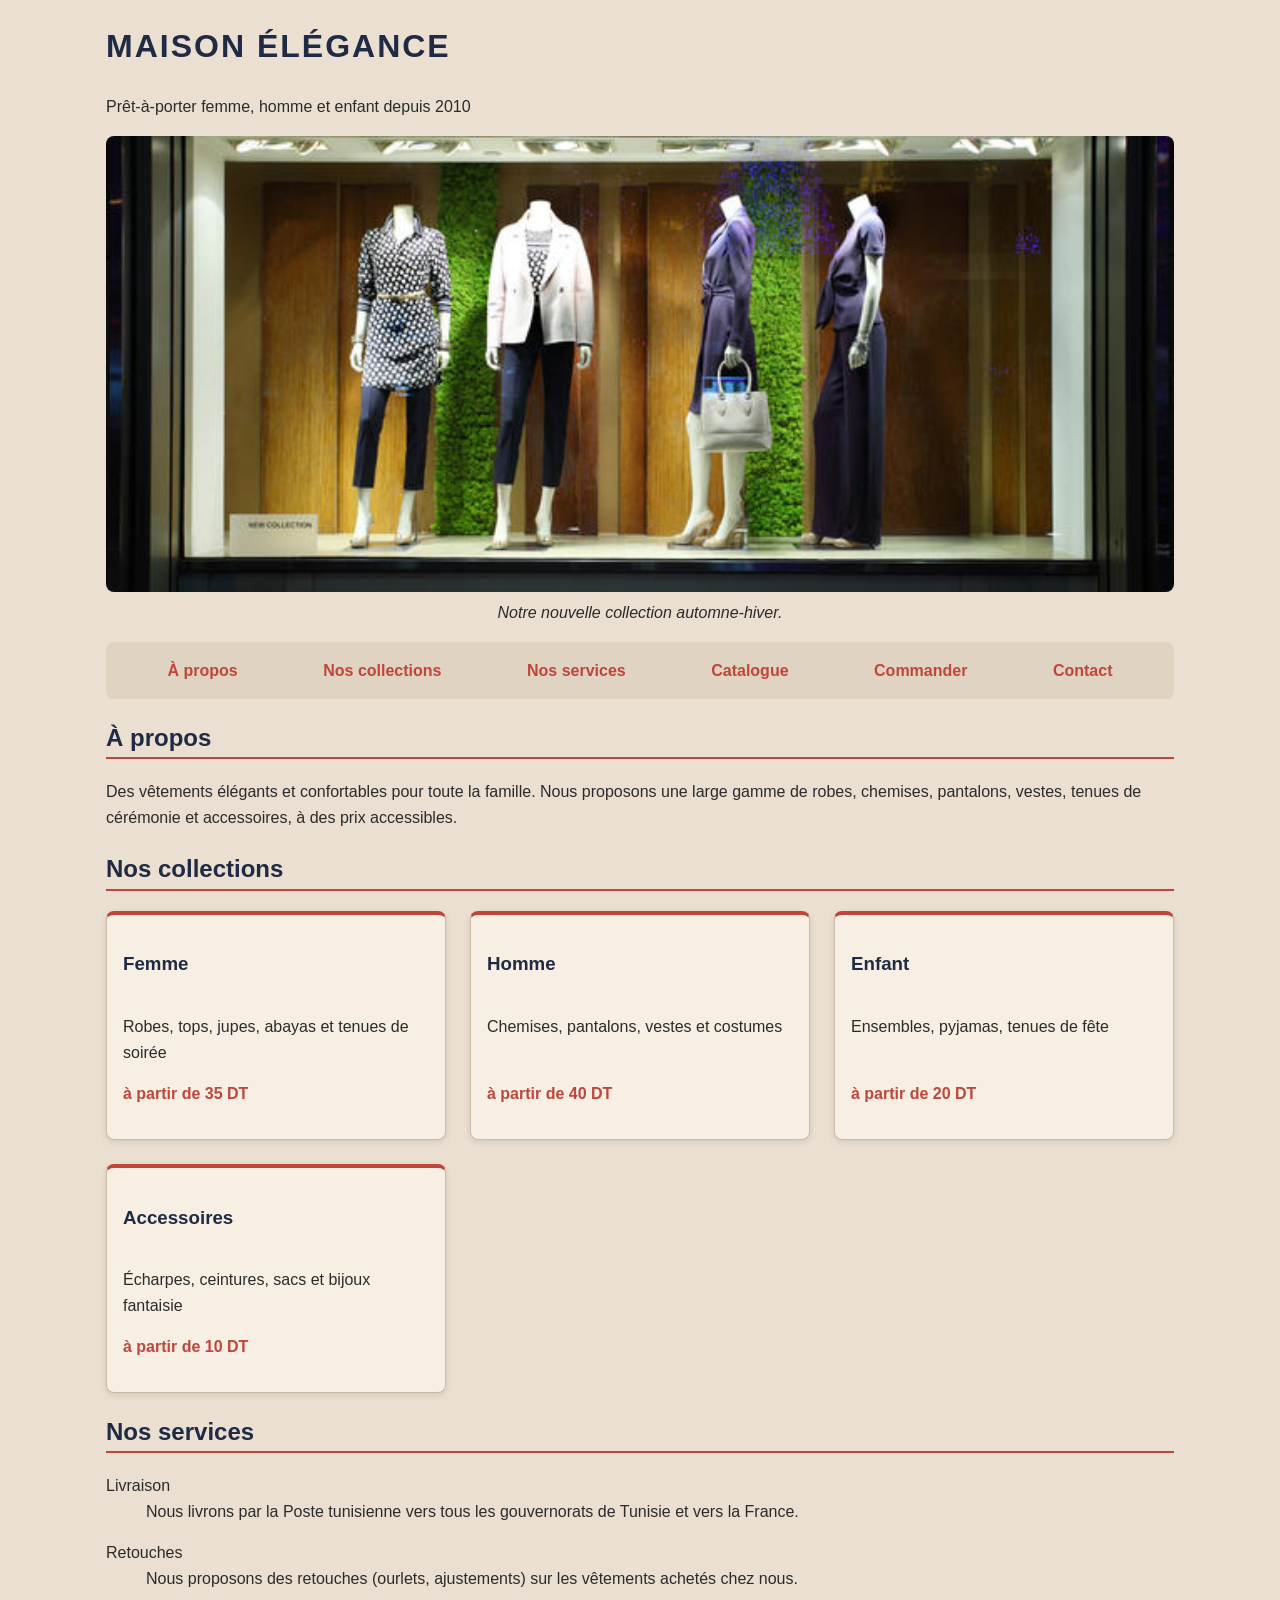
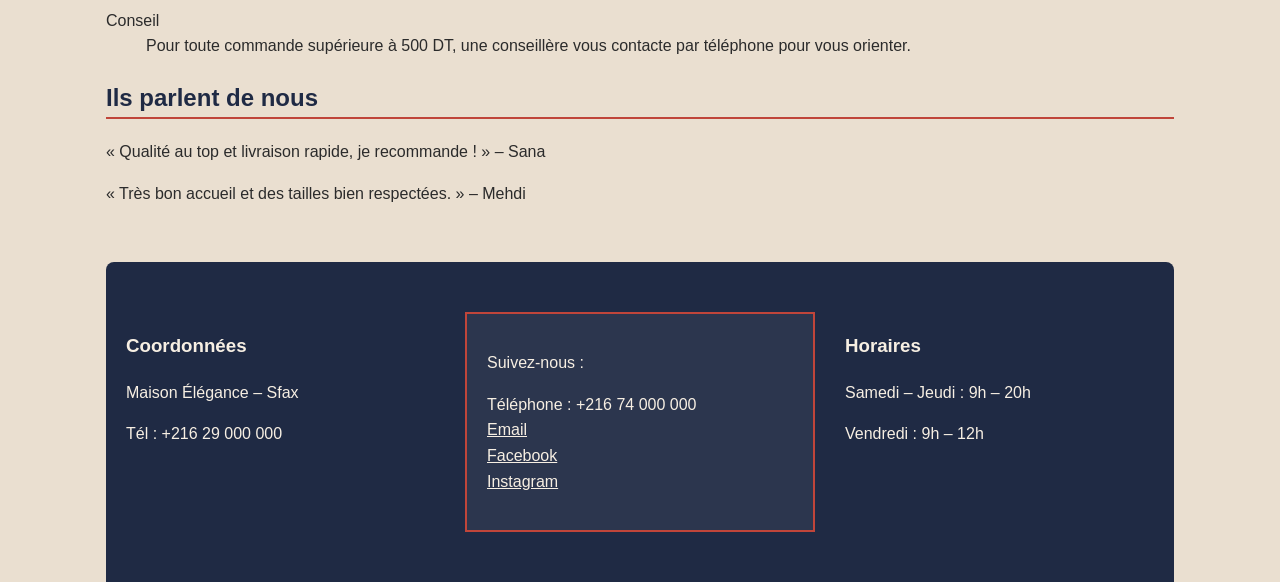
<file: index.html>
<!DOCTYPE html>
<html lang="fr">
<head>
    <meta charset="UTF-8">
    <meta name="viewport" content="width=device-width, initial-scale=1.0">
    <title>Maison Élégance – Prêt-à-porter tunisien</title>
    <link rel="stylesheet" href="style.css">
</head>
<body>
    <header>
        <h1>Maison Élégance</h1>
        <p>Prêt-à-porter femme, homme et enfant depuis 2010</p>

        <figure>
            <img src="vitrine2.jpg" alt="Boutique de vêtements avec robes, chemises et vestes sur cintres">
            <figcaption>Notre nouvelle collection automne-hiver.</figcaption>
        </figure>
    </header>

    <nav>
        <ul>
            <li><a href="#apropos">À propos</a></li>
            <li><a href="#produits">Nos collections</a></li>
            <li><a href="#services">Nos services</a></li>
            <li><a href="catalogue.html">Catalogue</a></li>
            <li><a href="commande.html">Commander</a></li>
            <li><a href="#contact">Contact</a></li>
        </ul>
    </nav>

    <main>
        <section id="apropos">
            <h2>À propos</h2>
            <p>
                Des vêtements élégants et confortables pour toute la famille.
                Nous proposons une large gamme de robes, chemises, pantalons,
                vestes, tenues de cérémonie et accessoires, à des prix accessibles.
            </p>
        </section>

        <section id="produits">
            <h2>Nos collections</h2>
            <ul class="grille-produits">
                <li class="carte">
                    <h3>Femme</h3>
                    <p>Robes, tops, jupes, abayas et tenues de soirée</p>
                    <p class="prix">à partir de 35 DT</p>
                </li>
                <li class="carte">
                    <h3>Homme</h3>
                    <p>Chemises, pantalons, vestes et costumes</p>
                    <p class="prix">à partir de 40 DT</p>
                </li>
                <li class="carte">
                    <h3>Enfant</h3>
                    <p>Ensembles, pyjamas, tenues de fête</p>
                    <p class="prix">à partir de 20 DT</p>
                </li>
                <li class="carte">
                    <h3>Accessoires</h3>
                    <p>Écharpes, ceintures, sacs et bijoux fantaisie</p>
                    <p class="prix">à partir de 10 DT</p>
                </li>
            </ul>
        </section>

        <section id="services">
            <h2>Nos services</h2>
            <dl>
                <dt>Livraison</dt>
                <dd>Nous livrons par la Poste tunisienne vers tous les gouvernorats de Tunisie et vers la France.</dd>
            </dl>
            <dl>
                <dt>Retouches</dt>
                <dd>Nous proposons des retouches (ourlets, ajustements) sur les vêtements achetés chez nous.</dd>
            </dl>
            <dl>
                <dt>Conseil</dt>
                <dd>Pour toute commande supérieure à 500 DT, une conseillère vous contacte par téléphone pour vous orienter.</dd>
            </dl>
        </section>

        <section id="temoignages">
            <h2>Ils parlent de nous</h2>
            <p>« Qualité au top et livraison rapide, je recommande ! » – Sana</p>
            <p>« Très bon accueil et des tailles bien respectées. » – Mehdi</p>
        </section>
    </main>

    <footer>
        <div id="contact">
            <div>
                <h3>Coordonnées</h3>
                <p>Maison Élégance – Sfax</p>
                <p>Tél : +216 29 000 000</p>
            </div>
            <div class="carte-info">
                <p>Suivez-nous :</p>
                <ul>
                    <li>Téléphone : +216 74 000 000</li>
                    <li><a href="mailto:contact@exemple.tn">Email</a></li>
                    <li><a href="https://www.facebook.com/" target="_blank" rel="noopener">Facebook</a></li>
                    <li><a href="https://www.instagram.com/" target="_blank" rel="noopener">Instagram</a></li>
                </ul>
            </div>
            <div>
                <h3>Horaires</h3>
                <p>Samedi – Jeudi : 9h – 20h</p>
                <p>Vendredi : 9h – 12h</p>
            </div>
        </div>
    </footer>
</body>
</html>
</file>
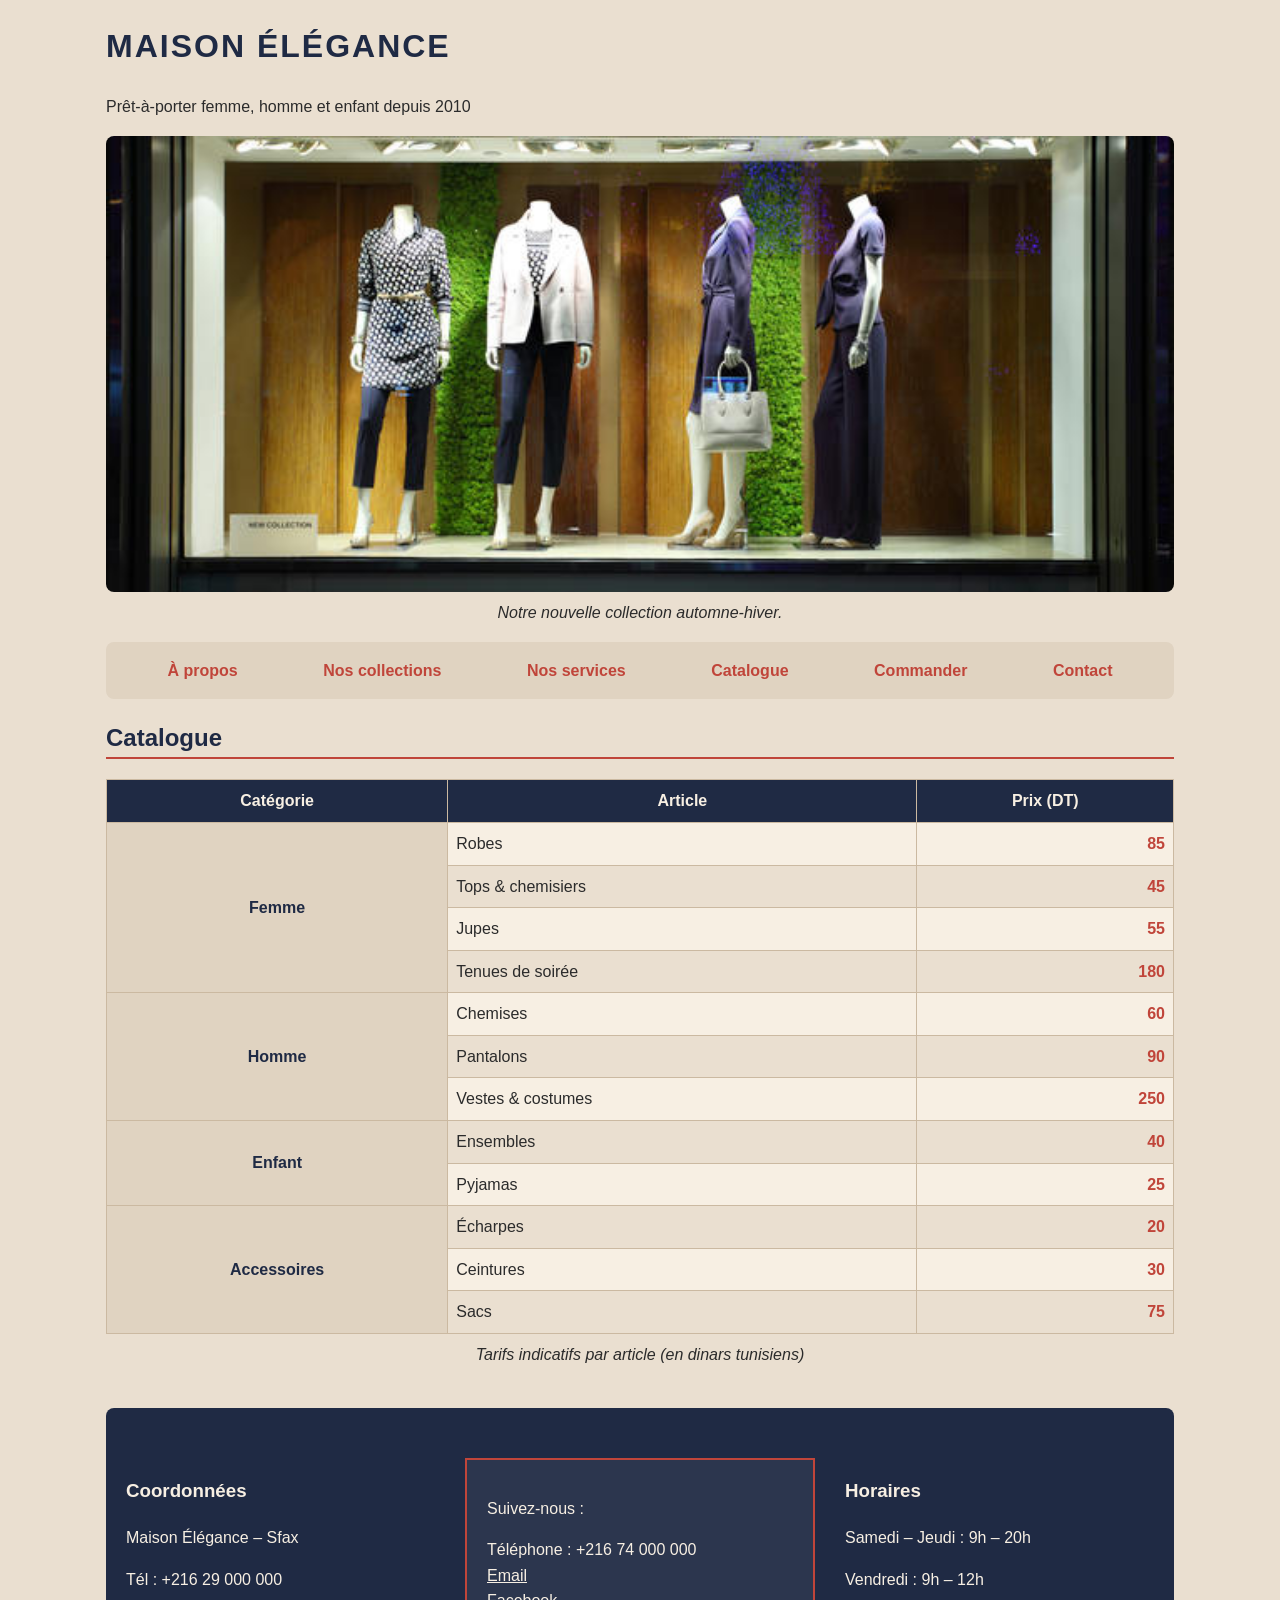
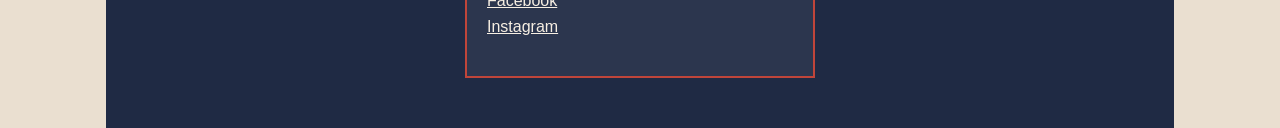
<file: catalogue.html>
<!DOCTYPE html>
<html lang="fr">
<head>
    <meta charset="UTF-8">
    <meta name="viewport" content="width=device-width, initial-scale=1.0">
    <title>Catalogue – Maison Élégance</title>
    <link rel="stylesheet" href="style.css">
</head>
<body>
    <header>
        <h1>Maison Élégance</h1>
        <p>Prêt-à-porter femme, homme et enfant depuis 2010</p>

        <figure>
            <img src="vitrine2.jpg" alt="Boutique de vêtements avec robes, chemises et vestes sur cintres">
            <figcaption>Notre nouvelle collection automne-hiver.</figcaption>
        </figure>
    </header>

    <nav>
        <ul>
            <li><a href="index.html#apropos">À propos</a></li>
            <li><a href="index.html#produits">Nos collections</a></li>
            <li><a href="index.html#services">Nos services</a></li>
            <li><a href="catalogue.html">Catalogue</a></li>
            <li><a href="commande.html">Commander</a></li>
            <li><a href="#contact">Contact</a></li>
        </ul>
    </nav>

    <main>
        <h2>Catalogue</h2>
        <div class="table-responsive">
            <table>
                <caption>Tarifs indicatifs par article (en dinars tunisiens)</caption>
                <thead>
                    <tr>
                        <th>Catégorie</th>
                        <th>Article</th>
                        <th>Prix (DT)</th>
                    </tr>
                </thead>
                <tbody>
                    <tr>
                        <th scope="row" rowspan="4">Femme</th>
                        <td>Robes</td>
                        <td>85</td>
                    </tr>
                    <tr>
                        <td>Tops &amp; chemisiers</td>
                        <td>45</td>
                    </tr>
                    <tr>
                        <td>Jupes</td>
                        <td>55</td>
                    </tr>
                    <tr>
                        <td>Tenues de soirée</td>
                        <td>180</td>
                    </tr>
                    <tr>
                        <th scope="row" rowspan="3">Homme</th>
                        <td>Chemises</td>
                        <td>60</td>
                    </tr>
                    <tr>
                        <td>Pantalons</td>
                        <td>90</td>
                    </tr>
                    <tr>
                        <td>Vestes &amp; costumes</td>
                        <td>250</td>
                    </tr>
                    <tr>
                        <th scope="row" rowspan="2">Enfant</th>
                        <td>Ensembles</td>
                        <td>40</td>
                    </tr>
                    <tr>
                        <td>Pyjamas</td>
                        <td>25</td>
                    </tr>
                    <tr>
                        <th scope="row" rowspan="3">Accessoires</th>
                        <td>Écharpes</td>
                        <td>20</td>
                    </tr>
                    <tr>
                        <td>Ceintures</td>
                        <td>30</td>
                    </tr>
                    <tr>
                        <td>Sacs</td>
                        <td>75</td>
                    </tr>
                </tbody>
            </table>
        </div>
    </main>

    <footer>
        <div id="contact">
            <div>
                <h3>Coordonnées</h3>
                <p>Maison Élégance – Sfax</p>
                <p>Tél : +216 29 000 000</p>
            </div>
            <div class="carte-info">
                <p>Suivez-nous :</p>
                <ul>
                    <li>Téléphone : +216 74 000 000</li>
                    <li><a href="mailto:contact@exemple.tn">Email</a></li>
                    <li><a href="https://www.facebook.com/" target="_blank" rel="noopener">Facebook</a></li>
                    <li><a href="https://www.instagram.com/" target="_blank" rel="noopener">Instagram</a></li>
                </ul>
            </div>
            <div>
                <h3>Horaires</h3>
                <p>Samedi – Jeudi : 9h – 20h</p>
                <p>Vendredi : 9h – 12h</p>
            </div>
        </div>
    </footer>
</body>
</html>
</file>
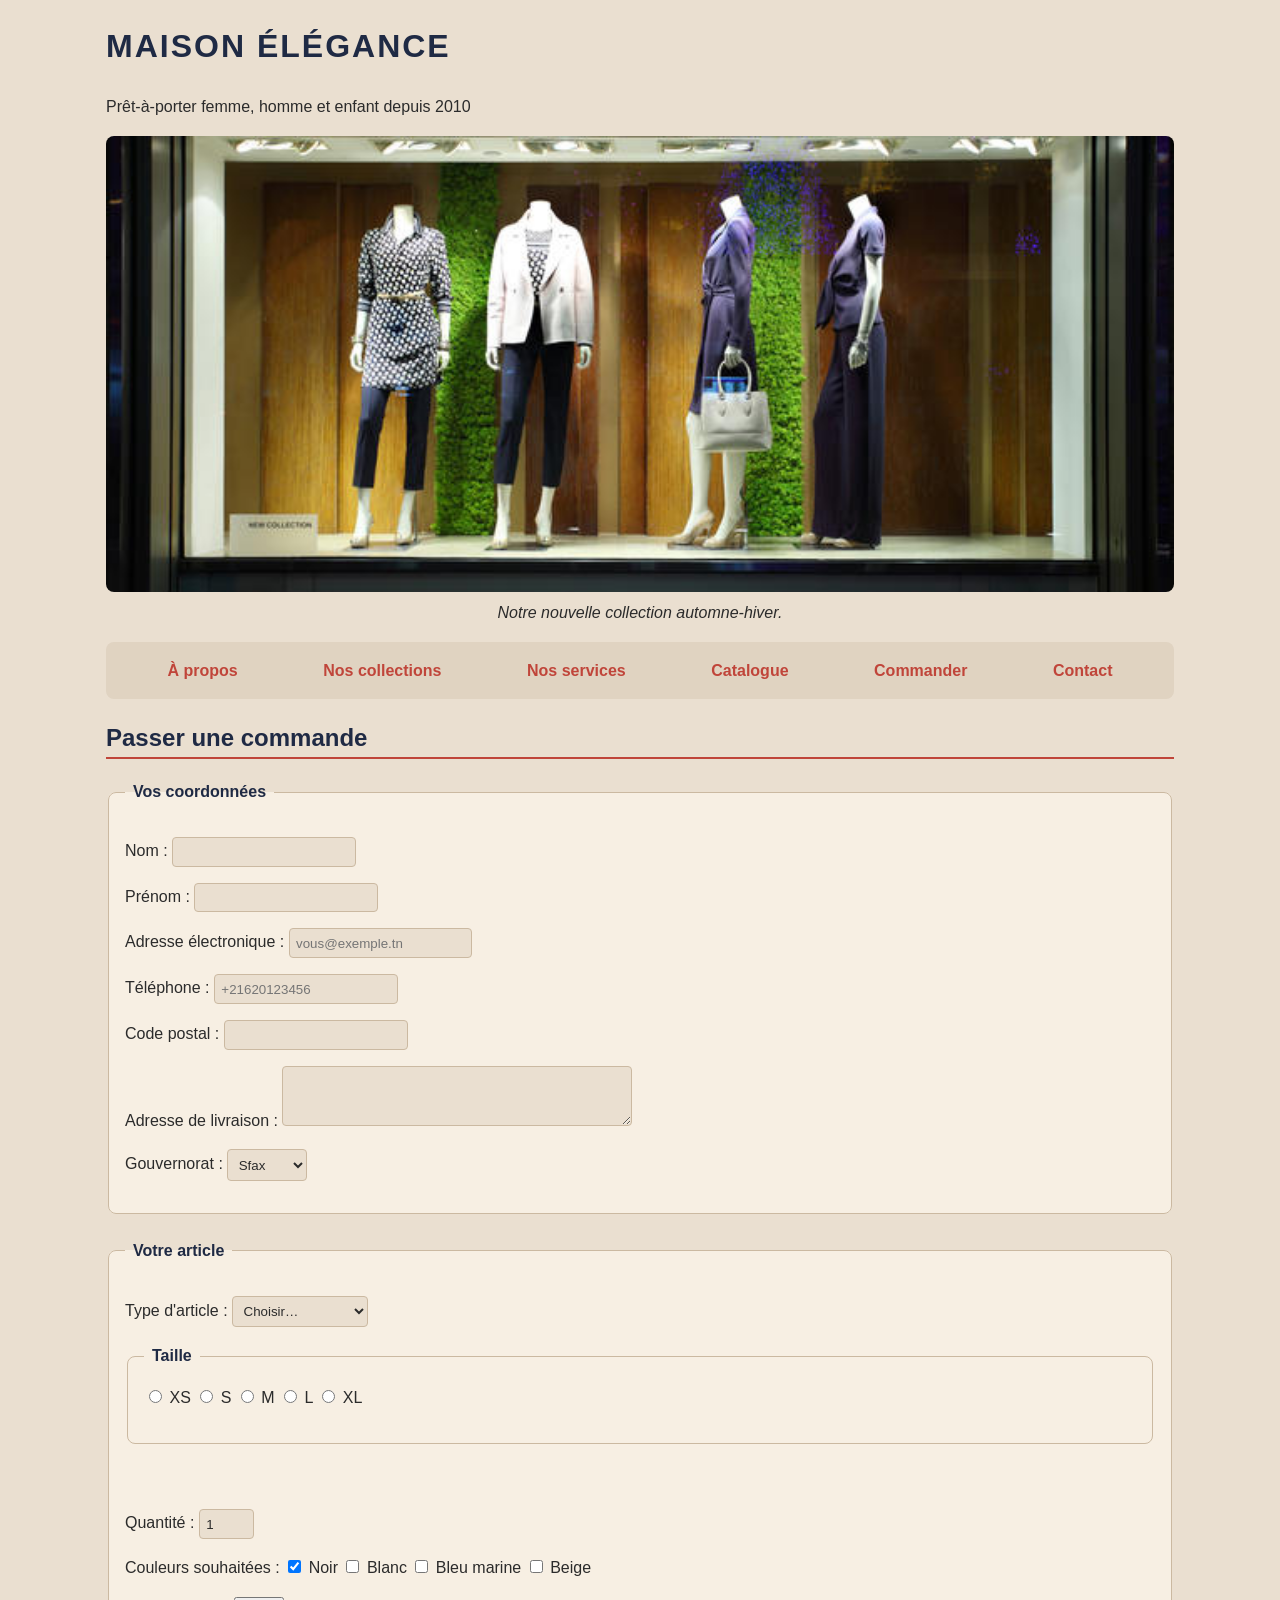
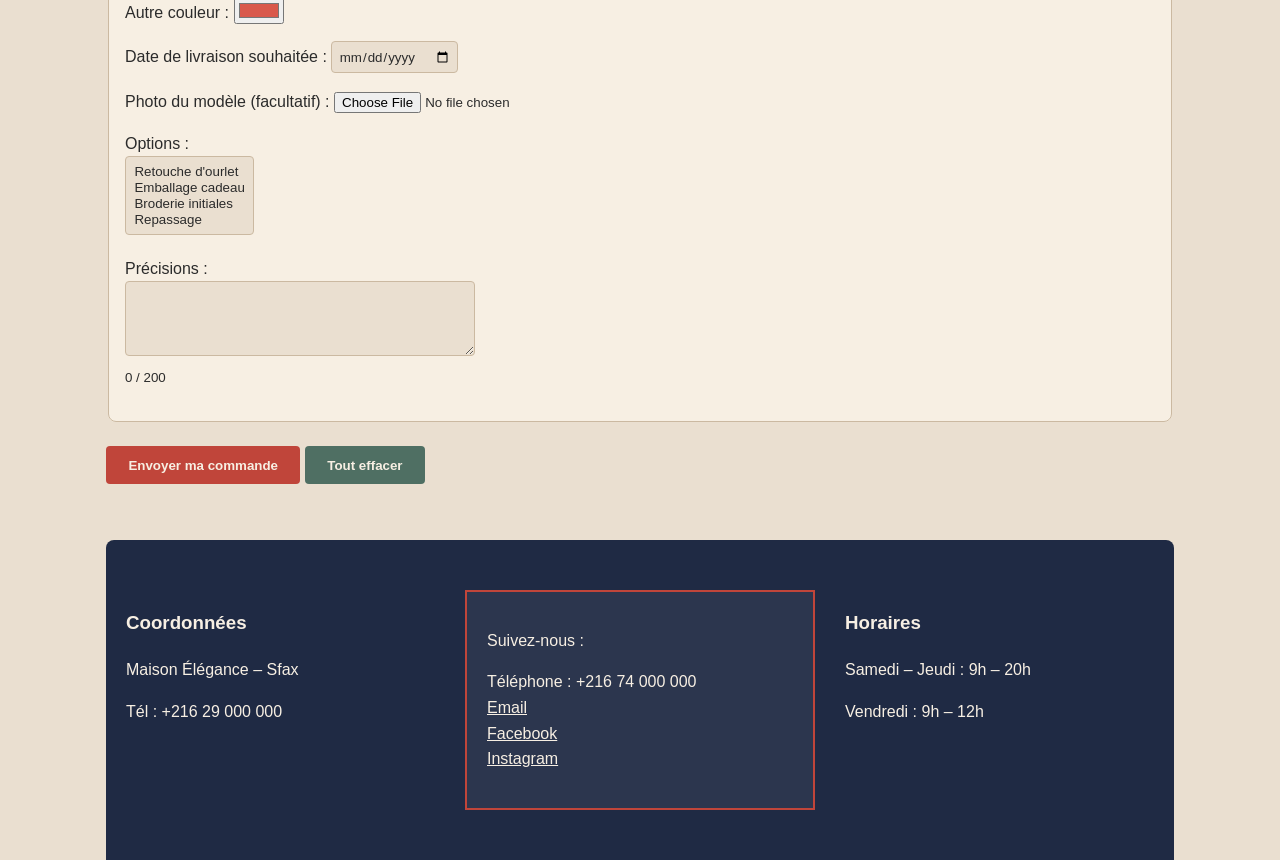
<file: commande.html>
<!DOCTYPE html>
<html lang="fr">
<head>
    <meta charset="UTF-8">
    <meta name="viewport" content="width=device-width, initial-scale=1.0">
    <title>Commander – Maison Élégance</title>
    <link rel="stylesheet" href="style.css">
    <script src="commande.js" defer></script>
</head>
<body>
    <header>
        <h1>Maison Élégance</h1>
        <p>Prêt-à-porter femme, homme et enfant depuis 2010</p>

        <figure>
            <img src="vitrine2.jpg" alt="Boutique de vêtements avec robes, chemises et vestes sur cintres">
            <figcaption>Notre nouvelle collection automne-hiver.</figcaption>
        </figure>
    </header>

    <nav>
        <ul>
            <li><a href="index.html#apropos">À propos</a></li>
            <li><a href="index.html#produits">Nos collections</a></li>
            <li><a href="index.html#services">Nos services</a></li>
            <li><a href="catalogue.html">Catalogue</a></li>
            <li><a href="commande.html">Commander</a></li>
            <li><a href="#contact">Contact</a></li>
        </ul>
    </nav>

    <main>
        <h2>Passer une commande</h2>
        <form id="form-commande" action="traitement.php" method="post" novalidate>

            <fieldset>
                <legend>Vos coordonnées</legend>
                <p>
                    <label for="nom">Nom :</label>
                    <input type="text" id="nom" name="nom" minlength="2" required aria-describedby="err-nom">
                </p>
                <p class="erreur" id="err-nom" role="alert"></p>

                <p>
                    <label for="prenom">Prénom :</label>
                    <input type="text" id="prenom" name="prenom" minlength="2" required aria-describedby="err-prenom">
                </p>
                <p class="erreur" id="err-prenom" role="alert"></p>

                <p>
                    <label for="email">Adresse électronique :</label>
                    <input type="email" id="email" name="email" placeholder="vous@exemple.tn" required aria-describedby="err-email">
                </p>
                <p class="erreur" id="err-email" role="alert"></p>

                <p>
                    <label for="telephone">Téléphone :</label>
                    <input type="tel" id="telephone" name="telephone" pattern="\+216[0-9]{8}" title="+216 suivi de 8 chiffres (ex : +21620123456)" placeholder="+21620123456" required aria-describedby="err-telephone">
                </p>
                <p class="erreur" id="err-telephone" role="alert"></p>

                <p>
                    <label for="cod">Code postal :</label>
                    <input type="text" id="cod" name="cod" pattern="[0-9]{4}" maxlength="4" inputmode="numeric" required aria-describedby="err-cod">
                </p>
                <p class="erreur" id="err-cod" role="alert"></p>

                <p>
                    <label for="adr">Adresse de livraison :</label>
                    <textarea id="adr" name="adr" rows="3" cols="40" required aria-describedby="err-adr"></textarea>
                </p>
                <p class="erreur" id="err-adr" role="alert"></p>

                <p>
                    <label for="gouvernorat">Gouvernorat :</label>
                    <select id="gouvernorat" name="gouvernorat">
                        <option value="Sfax" selected>Sfax</option>
                        <option value="Tunis">Tunis</option>
                        <option value="Sousse">Sousse</option>
                        <option value="Gabès">Gabès</option>
                        <option value="Autre">Autre</option>
                    </select>
                </p>
            </fieldset>

            <fieldset>
                <legend>Votre article</legend>

                <p>
                    <label for="article">Type d'article :</label>
                    <select id="article" name="article" required aria-describedby="err-article">
                        <option value="" selected disabled>Choisir…</option>
                        <option value="robe">Robe</option>
                        <option value="chemise">Chemise</option>
                        <option value="pantalon">Pantalon</option>
                        <option value="veste">Veste / Costume</option>
                        <option value="enfant">Ensemble enfant</option>
                        <option value="accessoire">Accessoire</option>
                    </select>
                </p>
                <p class="erreur" id="err-article" role="alert"></p>

                <fieldset>
                    <legend>Taille</legend>
                    <input type="radio" name="taille" id="t-xs" value="XS" required aria-describedby="err-taille">
                    <label for="t-xs">XS</label>
                    <input type="radio" name="taille" id="t-s" value="S">
                    <label for="t-s">S</label>
                    <input type="radio" name="taille" id="t-m" value="M">
                    <label for="t-m">M</label>
                    <input type="radio" name="taille" id="t-l" value="L">
                    <label for="t-l">L</label>
                    <input type="radio" name="taille" id="t-xl" value="XL">
                    <label for="t-xl">XL</label>
                    <p class="erreur" id="err-taille" role="alert"></p>
                </fieldset>
                <br>

                <p>
                    <label for="quantite">Quantité :</label>
                    <input type="number" id="quantite" name="quantite" min="1" max="20" value="1" required aria-describedby="err-quantite">
                </p>
                <p class="erreur" id="err-quantite" role="alert"></p>

                <p>
                    Couleurs souhaitées :
                    <input type="checkbox" id="c-noir" name="couleurs[]" value="noir" checked>
                    <label for="c-noir">Noir</label>
                    <input type="checkbox" id="c-blanc" name="couleurs[]" value="blanc">
                    <label for="c-blanc">Blanc</label>
                    <input type="checkbox" id="c-marine" name="couleurs[]" value="bleu marine">
                    <label for="c-marine">Bleu marine</label>
                    <input type="checkbox" id="c-beige" name="couleurs[]" value="beige">
                    <label for="c-beige">Beige</label>
                </p>

                <p>
                    <label for="couleur-perso">Autre couleur :</label>
                    <input type="color" id="couleur-perso" name="couleur_perso" value="#d9594c">
                </p>

                <p>
                    <label for="date">Date de livraison souhaitée :</label>
                    <input type="date" id="date" name="date" min="2026-11-22" required aria-describedby="err-date">
                </p>
                <p class="erreur" id="err-date" role="alert"></p>

                <p>
                    <label for="photo">Photo du modèle (facultatif) :</label>
                    <input type="file" id="photo" name="photo" accept="image/*">
                </p>

                <p>
                    <label for="options">Options :</label><br>
                    <select multiple size="4" id="options" name="options[]">
                        <option value="ourlet">Retouche d'ourlet</option>
                        <option value="emballage">Emballage cadeau</option>
                        <option value="broderie">Broderie initiales</option>
                        <option value="repassage">Repassage</option>
                    </select>
                </p>

                <p>
                    <label for="precisions">Précisions :</label><br>
                    <textarea id="precisions" name="precisions" rows="4" cols="40" maxlength="200"></textarea><br>
                    <small id="compteur">0 / 200</small>
                </p>
            </fieldset>


            <p>
                <button type="submit">Envoyer ma commande</button>
                <button type="reset">Tout effacer</button>
            </p>
            <p id="message" role="status"></p>
        </form>
    </main>

    <footer>
        <div id="contact">
            <div>
                <h3>Coordonnées</h3>
                <p>Maison Élégance – Sfax</p>
                <p>Tél : +216 29 000 000</p>
            </div>
            <div class="carte-info">
                <p>Suivez-nous :</p>
                <ul>
                    <li>Téléphone : +216 74 000 000</li>
                    <li><a href="mailto:contact@exemple.tn">Email</a></li>
                    <li><a href="https://www.facebook.com/" target="_blank" rel="noopener">Facebook</a></li>
                    <li><a href="https://www.instagram.com/" target="_blank" rel="noopener">Instagram</a></li>
                </ul>
            </div>
            <div>
                <h3>Horaires</h3>
                <p>Samedi – Jeudi : 9h – 20h</p>
                <p>Vendredi : 9h – 12h</p>
            </div>
        </div>
    </footer>
</body>
</html>
</file>
<file: style.css>
*, *::before, *::after {
  box-sizing: border-box;
}
:root {
  --encre: #1f2a44;        
  --corail: #c0453a;   
  --sauge: #4f6f63;     
  --fond: #eadfd0;       
  --surface: #f7efe3;     
  --surface-alt: #e0d3c1;  
  --bordure: #cbb9a1;      
  --texte: #2b2b2b;        
  --espace: 1rem;
}

html {
  background-color: var(--fond);
}
body {
  font-family: Arial, Helvetica, sans-serif;
  line-height: 1.6;
  font-size: 1rem;
  background-color: var(--fond);
  color: var(--texte);
  display: grid;
  grid-template-areas:
    "entete"
    "navigation"
    "contenu"
    "pied";
  grid-template-rows: auto auto 1fr auto;
  min-height: 100vh;
  max-width: 1100px;
  margin: 0 auto;
  padding: 0 var(--espace);
}
header { grid-area: entete; }
nav    { grid-area: navigation; }
main   { grid-area: contenu; }
footer { grid-area: pied; }
header h1 {
  color: var(--encre);
  letter-spacing: 2px;
  text-transform: uppercase;
}
img, video {
  max-width: 100%;
  height: auto;
}
header figure {
  margin: 0 0 1rem;
}
header img {
  display: block;
  width: 100%;
  height: auto;
  border-radius: 8px;
}

figcaption {
  text-align: center;
  font-style: italic;
  margin-top: 0.5rem;
}

h2 {
  color: var(--encre);
  border-bottom: 2px solid var(--corail);
}

h3 {
  color: var(--encre);
}

strong {
  color: var(--corail);
}

p, li {
  line-height: 1.6;
}

.mise-en-avant {
  font-size: 1.2rem;
  font-style: italic;
}

a:link {
  color: var(--corail);
}
a:visited {
  color: var(--sauge);
}
a:hover {
  color: var(--encre);
  text-decoration: underline;
}
a:active {
  color: var(--encre);
}

nav {
  background-color: var(--surface-alt);
  border-radius: 8px;
}

nav ul {
  display: flex;
  flex-wrap: wrap;
  justify-content: space-evenly;
  align-items: center;
  gap: var(--espace);
  list-style: none;
  padding: 0.5rem;
  margin: 0;
}

nav a {
  text-decoration: none;
  color: var(--encre);
  font-weight: bold;
  display: block;
  padding: 0.5rem 1rem;
  border-radius: 4px;
}

nav a:visited {
  color: var(--encre);
}

nav a:hover {
  background-color: var(--corail);
  color: var(--surface);
  text-decoration: none;
}
.grille-produits {
  display: grid;
  grid-template-columns: 1fr;
  gap: 1.5rem;
  list-style: none;
  padding: 0;
}

.carte {
  background-color: var(--surface);
  border: 1px solid var(--bordure);
  border-top: 4px solid var(--corail);
  padding: var(--espace);
  border-radius: 8px;
  box-shadow: 0 2px 6px rgba(31, 42, 68, 0.12);
  display: flex;
  flex-direction: column;
}

.carte .prix {
  margin-top: auto;
  font-weight: bold;
  color: var(--corail);
}

.table-responsive {
  overflow-x: auto;
}

table {
  border-collapse: collapse;
  width: 100%;
  background-color: var(--surface);
}

th, td {
  border: 1px solid var(--bordure);
  padding: 8px;
}

thead {
  background-color: var(--encre);
  color: var(--surface);
}

tbody th {
  background-color: var(--surface-alt);
  color: var(--encre);
}

tbody tr td:last-child {
  text-align: right;
  font-weight: bold;
  color: var(--corail);
}

tbody tr:nth-child(even) td {
  background-color: var(--fond);
}

caption {
  caption-side: bottom;
  font-style: italic;
  padding-top: 8px;
}

fieldset {
  border: 1px solid var(--bordure);
  border-radius: 8px;
  margin-bottom: 1.5rem;
  padding: var(--espace);
  background-color: var(--surface);
}

legend {
  color: var(--encre);
  font-weight: bold;
  padding: 0 0.5rem;
}

input[type="text"],
input[type="email"],
input[type="tel"],
input[type="number"],
input[type="date"],
select,
textarea {
  max-width: 100%;
  padding: 0.4rem;
  border: 1px solid var(--bordure);
  border-radius: 4px;
  background-color: var(--fond);
  color: var(--texte);
  font-family: inherit;
}

input:focus,
select:focus,
textarea:focus {
  outline: 2px solid var(--corail);
  outline-offset: 1px;
}

button {
  background-color: var(--corail);
  color: var(--surface);
  border: none;
  border-radius: 4px;
  padding: 0.7rem 1.4rem;
  font-weight: bold;
  cursor: pointer;
}

button:hover {
  background-color: var(--encre);
}

button[type="reset"] {
  background-color: var(--sauge);
}

button[type="reset"]:hover {
  background-color: var(--encre);
}

footer a,
footer a:link,
footer a:visited {
  color: var(--surface);
}

footer a:hover {
  color: var(--fond);
}

footer h3 {
  color: var(--surface);
}

footer {
  grid-area: pied;
  display: block;
  background-color: var(--encre);
  color: var(--surface);
  text-align: center;
  padding: 50px 20px;
  width: 100%;
  margin-top: 40px;
  border-radius: 8px 8px 0 0;
}

#contact {
  display: flex;
  justify-content: space-around;
  align-items: flex-start;
  flex-wrap: wrap;
  gap: 30px;
  max-width: 1200px;
  margin: 0 auto;
  background-color: transparent;
  padding: 0;
  text-align: left;
}

#contact > div {
  flex: 1;
  min-width: 250px;
}

.carte-info {
  width: 100%;
  max-width: 350px;
  padding: 20px;
  border: 2px solid var(--corail);
  margin: 0 auto;
  background-color: rgba(247, 239, 227, 0.06);
}

.carte-info ul {
  list-style: none;
  padding: 0;
}

@media (min-width: 500px) {
  .grille-produits { grid-template-columns: repeat(2, 1fr); }
}

@media (min-width: 1024px) {
  .grille-produits { grid-template-columns: repeat(3, 1fr); }
}
</file>
